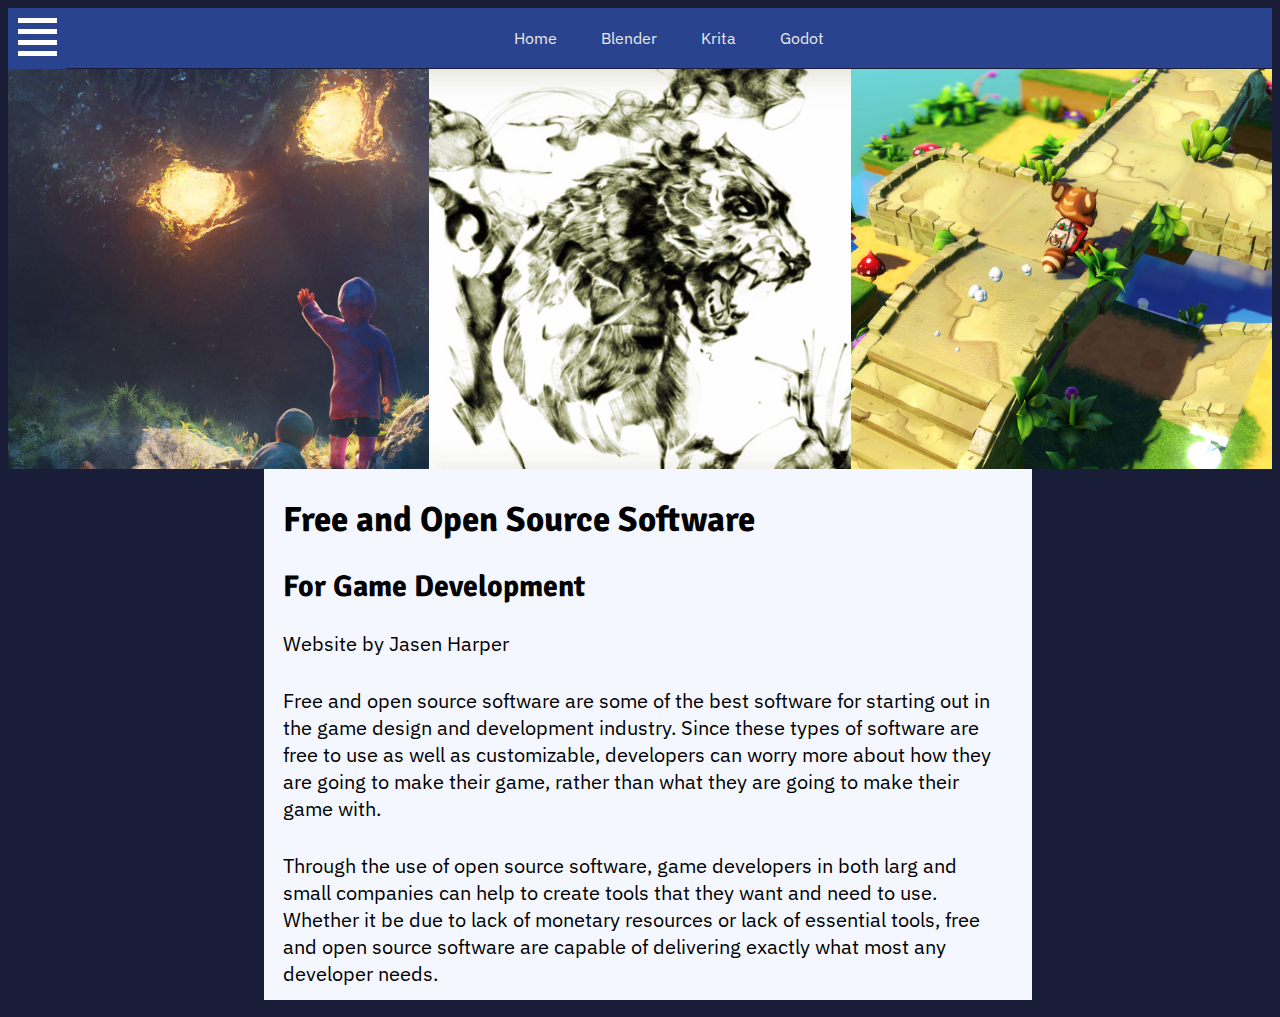
<file: index.html>
<!DOCTYPE html>
<html lang="en">

    <head>

        <meta charset="UTF-8">
        <title>FOSS For Game Dev</title>
        <link href="https://fonts.googleapis.com/css?family=IBM+Plex+Sans&display=swap" rel="stylesheet">
        <link href="https://fonts.googleapis.com/css?family=Signika&display=swap" rel="stylesheet">
        <link rel="stylesheet" href="Style.css">

        <!--Main landing page for FOSS for game dev-->
        <!--Jasen Harper-->

    </head>

    <body>

        <!--Navigation Bar-->
        <nav>

            <!--Dropdown Menu-->
            <div class="dropdown">
                <button class="dropbtn"><img src="media/Menu%20Button%202.png" alt="Dropdown Menu Button"></button>
                <div class="dropdown-content">
                    <a class="dropdownA" href="index.html">Home</a>
                    <a class="dropdownA" href="section1.html">Blender</a>
                    <a class="dropdownA" href="section2.html">Krita</a>
                    <a class="dropdownA" href="section3.html">Godot</a>
                    <a class="dropdownA" href="credits.html">Credits</a>
                    <a class="dropdownA" href="sources.html">Sources</a>
                </div>
            </div>

            <!--Navigation Bar Buttons-->
            <ul class="navUl">
                <li class="navLi"><a href="index.html" class="navA">Home</a></li>
                <li class="navLi"><a href="section1.html" class="navA">Blender</a></li>
                <li class="navLi"><a href="section2.html" class="navA">Krita</a></li>
                <li class="navLi"><a href="section3.html" class="navA">Godot</a></li>
            </ul>
        </nav>

        <!--Images-->
        <div class="images">
            <img class="homeImage" src="media/background-andy-waking.jpg" alt="Blender Final Render Example">
            <img class="homeImage" src="media/brush-engines.jpg" alt="Krita Painting Example">
            <img class="homeImage" src="media/background.jpg" alt="Godot Game Example">
        </div>

        <!--Paragraph Box-->
        <div class="divP">
            <h1>Free and Open Source Software</h1>
            <h2>For Game Development</h2>
            <p>Website by Jasen Harper</p>
            <p>Free and open source software are some of the best software for
                starting out in the game design and development industry.
                Since these types of software are free to use as well as
                customizable, developers can worry more about how they are
                going to make their game, rather than what they are going to
                make their game with.</p>
            <p>Through the use of open source software, game developers in both
                larg and small companies can help to create tools that they
                want and need to use. Whether it be due to lack of monetary
                resources or lack of essential tools, free and open source
                software are capable of delivering exactly what most any
                developer needs.</p>
        </div>

        <!--Background Box-->
        <div class="divBackgroundRect"></div>

    </body>

</html>
</file>
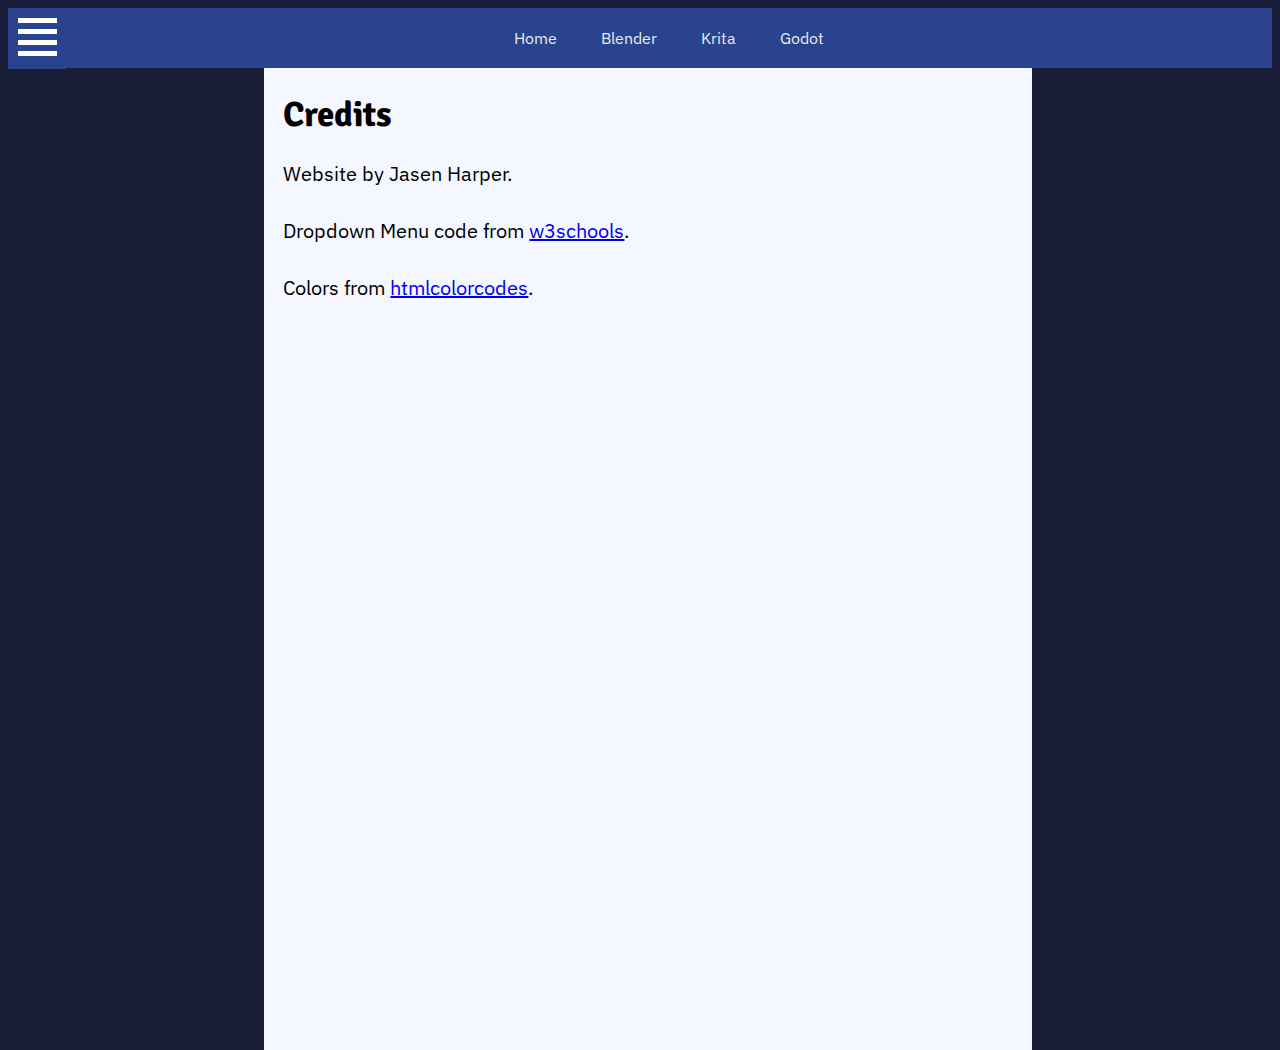
<file: credits.html>
<!DOCTYPE html>
<html lang="en">

    <head>

        <meta charset="UTF-8">
        <title>FOSS For Game Dev - Credits</title>
        <link href="https://fonts.googleapis.com/css?family=IBM+Plex+Sans&display=swap" rel="stylesheet">
        <link href="https://fonts.googleapis.com/css?family=Signika&display=swap" rel="stylesheet">
        <link rel="stylesheet" href="Style.css">

        <!--Webpage for website credits-->
        <!--Jasen Harper-->

    </head>

    <body>

        <!--Navigation Bar-->
        <nav>

            <!--Dropdown Menu-->
            <div class="dropdown">
                <button class="dropbtn"><img src="media/Menu%20Button%202.png" alt="Dropdown Menu Button"></button>
                <div class="dropdown-content">
                    <a class="dropdownA" href="index.html">Home</a>
                    <a class="dropdownA" href="section1.html">Blender</a>
                    <a class="dropdownA" href="section2.html">Krita</a>
                    <a class="dropdownA" href="section3.html">Godot</a>
                    <a class="dropdownA" href="credits.html">Credits</a>
                    <a class="dropdownA" href="sources.html">Sources</a>
                </div>
            </div>

            <!--Navigation Bar Buttons-->
            <ul class="navUl">
                <li class="navLi"><a href="index.html" class="navA">Home</a></li>
                <li class="navLi"><a href="section1.html" class="navA">Blender</a></li>
                <li class="navLi"><a href="section2.html" class="navA">Krita</a></li>
                <li class="navLi"><a href="section3.html" class="navA">Godot</a></li>
            </ul>
        </nav>

        <!--Paragraph Box-->
        <div class="divP">
            <h1>Credits</h1>
            <p>Website by Jasen Harper.</p>
            <p>Dropdown Menu code from <a href="https://www.w3schools.com/css/css_dropdowns.asp">w3schools</a>.</p>
            <p>Colors from <a href="https://htmlcolorcodes.com/">htmlcolorcodes</a>.</p>
        </div>

        <!--Background Box-->
        <div class="divBackgroundRectCredits"></div>

    </body>

</html>
</file>
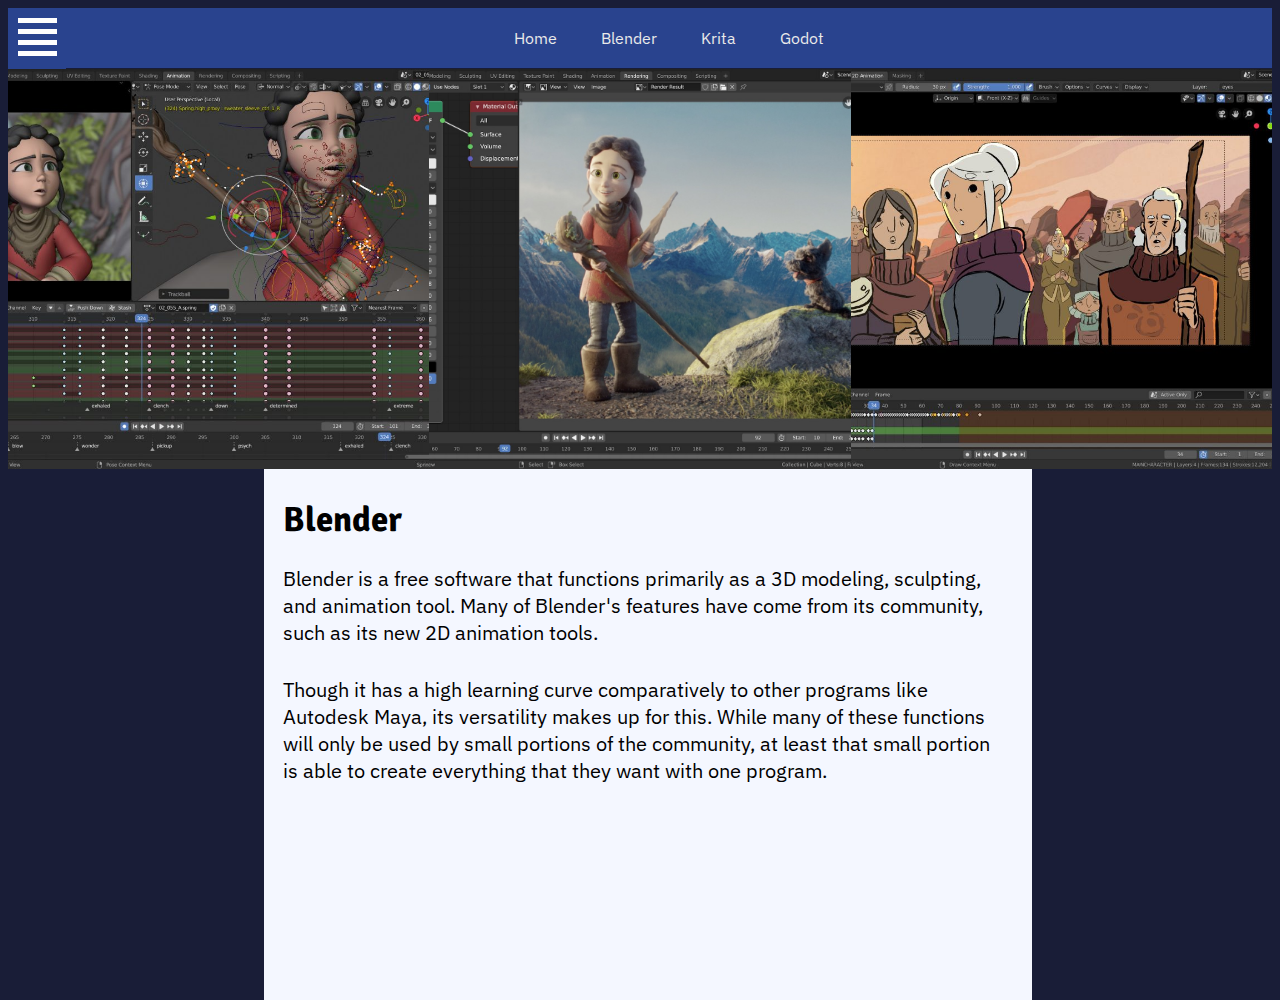
<file: section1.html>
<!DOCTYPE html>
<html lang="en">

    <head>

        <meta charset="UTF-8">
        <title>FOSS For Game Dev - Blender</title>
        <link href="https://fonts.googleapis.com/css?family=IBM+Plex+Sans&display=swap" rel="stylesheet">
        <link href="https://fonts.googleapis.com/css?family=Signika&display=swap" rel="stylesheet">
        <link rel="stylesheet" href="Style.css">

        <!--Webpage for Blender-->
        <!--Jasen Harper-->

    </head>

    <body>

        <!--Navigation Bar-->
        <nav>

            <!--Dropdown Menu-->
            <div class="dropdown">
                <button class="dropbtn"><img src="media/Menu%20Button%202.png" alt="Dropdown Menu Button"></button>
                <div class="dropdown-content">
                    <a class="dropdownA" href="index.html">Home</a>
                    <a class="dropdownA" href="section1.html">Blender</a>
                    <a class="dropdownA" href="section2.html">Krita</a>
                    <a class="dropdownA" href="section3.html">Godot</a>
                    <a class="dropdownA" href="credits.html">Credits</a>
                    <a class="dropdownA" href="sources.html">Sources</a>
                </div>
            </div>

            <!--Navigation Bar Buttons-->
            <ul class="navUl">
                <li class="navLi"><a href="index.html" class="navA">Home</a></li>
                <li class="navLi"><a href="section1.html" class="navA">Blender</a></li>
                <li class="navLi"><a href="section2.html" class="navA">Krita</a></li>
                <li class="navLi"><a href="section3.html" class="navA">Godot</a></li>
            </ul>
        </nav>

        <!--Images-->
        <div class="images">
            <img class="homeImage" src="media/animation01-1280x720.jpg" alt="Blender 3D Animation Example">
            <img class="homeImage" src="media/blender_render.jpg" alt="Blender Rendering Example">
            <img class="homeImage" src="media/hero_p31_screenshot-1280x720.jpg" alt="Blender 2D Animation Example">
        </div>

        <!--Paragraph Box-->
        <div class="divP">
            <h1>Blender</h1>
            <p>Blender is a free software that functions primarily as a 3D
                modeling, sculpting, and animation tool. Many of Blender's
                features have come from its community, such as its new 2D
                animation tools.</p>
            <p>Though it has a high learning curve comparatively to other
                programs like Autodesk Maya, its versatility makes up for this.
                While many of these functions will only be used by small
                portions of the community, at least that small portion is able
                to create everything that they want with one program.</p>
        </div>

        <!--Background Box-->
        <div class="divBackgroundRect"></div>

    </body>

</html>
</file>
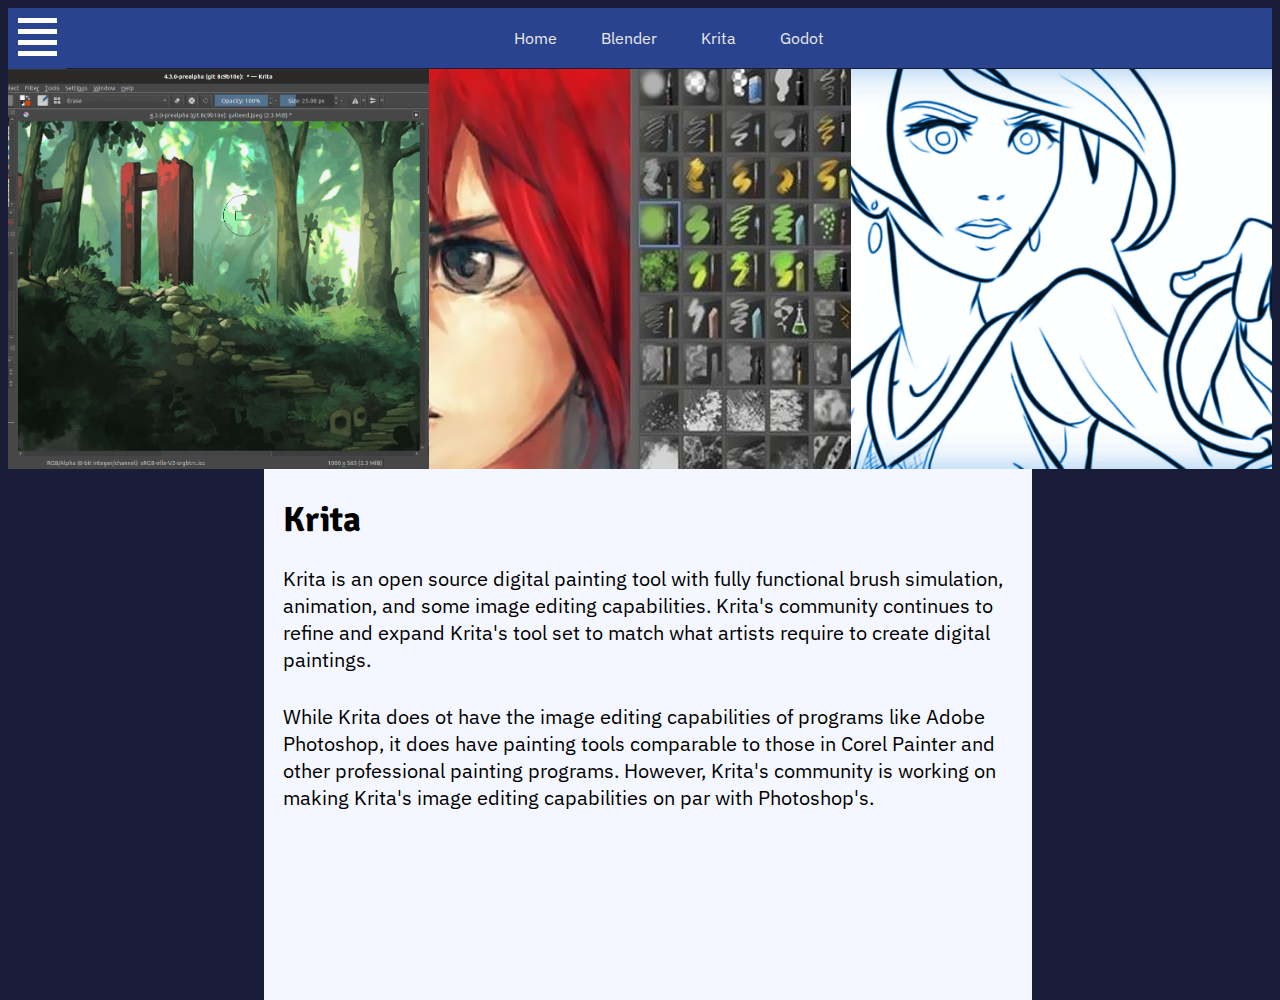
<file: section2.html>
<!DOCTYPE html>
<html lang="en">

    <head>

        <meta charset="UTF-8">
        <title>FOSS For Game Dev - Krita</title>
        <link href="https://fonts.googleapis.com/css?family=IBM+Plex+Sans&display=swap" rel="stylesheet">
        <link href="https://fonts.googleapis.com/css?family=Signika&display=swap" rel="stylesheet">
        <link rel="stylesheet" href="Style.css">

        <!--Webpage for Krita-->
        <!--Jasen Harper-->

    </head>

    <body>

        <!--Navigation Bar-->
        <nav>

            <!--Dropdown Menu-->
            <div class="dropdown">
                <button class="dropbtn"><img src="media/Menu%20Button%202.png" alt="Dropdown Menu Button"></button>
                <div class="dropdown-content">
                    <a class="dropdownA" href="index.html">Home</a>
                    <a class="dropdownA" href="section1.html">Blender</a>
                    <a class="dropdownA" href="section2.html">Krita</a>
                    <a class="dropdownA" href="section3.html">Godot</a>
                    <a class="dropdownA" href="credits.html">Credits</a>
                    <a class="dropdownA" href="sources.html">Sources</a>
                </div>
            </div>

            <!--Navigation Bar Buttons-->
            <ul class="navUl">
                <li class="navLi"><a href="index.html" class="navA">Home</a></li>
                <li class="navLi"><a href="section1.html" class="navA">Blender</a></li>
                <li class="navLi"><a href="section2.html" class="navA">Krita</a></li>
                <li class="navLi"><a href="section3.html" class="navA">Godot</a></li>
            </ul>
        </nav>

        <!--Images-->
        <div class="images">
            <img class="homeImage" src="media/krita-ui-40.png" alt="Krita Interface">
            <img class="homeImage" src="media/resource-manager.jpg" alt="Krita Resource Manager">
            <img class="homeImage" src="media/brush-stabilizer.png" alt="Krita Brush Stabilization Example">
        </div>

        <!--Paragraph Box-->
        <div class="divP">
            <h1>Krita</h1>
            <p>Krita is an open source digital painting tool with fully
                functional brush simulation, animation, and some image editing
                capabilities. Krita's community continues to refine and expand
                Krita's tool set to match what artists require to create
                digital paintings.</p>
            <p>While Krita does ot have the image editing capabilities of
                programs like Adobe Photoshop, it does have painting tools
                comparable to those in Corel Painter and other professional
                painting programs. However, Krita's community is working on
                making Krita's image editing capabilities on par with
                Photoshop's.</p>
        </div>

        <!--Background Box-->
        <div class="divBackgroundRect"></div>

    </body>

</html>
</file>
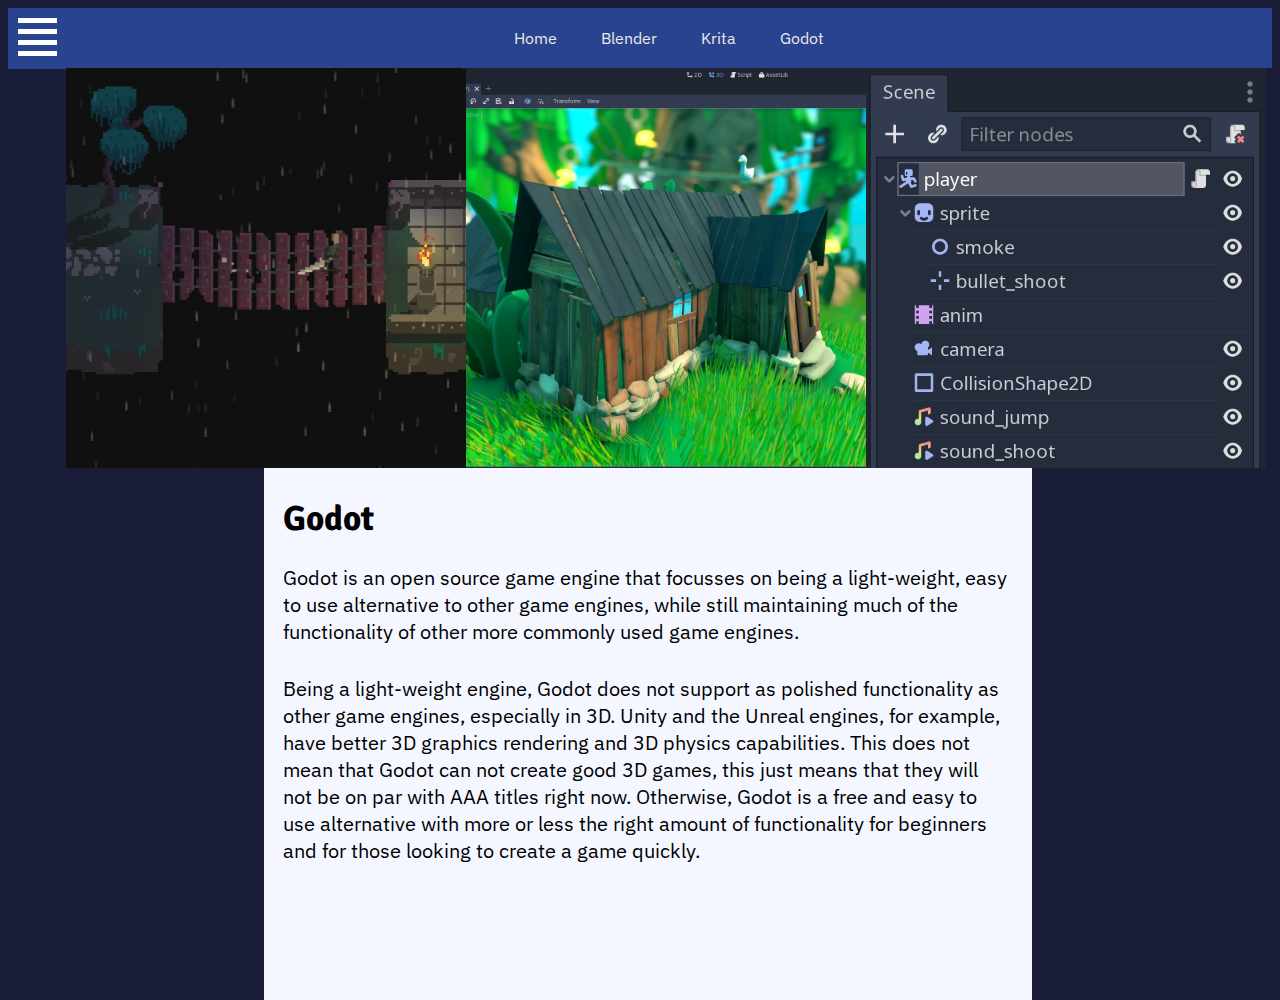
<file: section3.html>
<!DOCTYPE html>
<html lang="en">

    <head>

        <meta charset="UTF-8">
        <title>FOSS For Game Dev - Godot</title>
        <link href="https://fonts.googleapis.com/css?family=IBM+Plex+Sans&display=swap" rel="stylesheet">
        <link href="https://fonts.googleapis.com/css?family=Signika&display=swap" rel="stylesheet">
        <link rel="stylesheet" href="Style.css">

        <!--Webpage for The Godot Engine-->
        <!--Jasen Harper-->

    </head>

    <body>

        <!--Navigation Bar-->
        <nav>

            <!--Dropdown Menu-->
            <div class="dropdown">
                <button class="dropbtn"><img src="media/Menu%20Button%202.png" alt="Dropdown Menu Button"></button>
                <div class="dropdown-content">
                    <a class="dropdownA" href="index.html">Home</a>
                    <a class="dropdownA" href="section1.html">Blender</a>
                    <a class="dropdownA" href="section2.html">Krita</a>
                    <a class="dropdownA" href="section3.html">Godot</a>
                    <a class="dropdownA" href="credits.html">Credits</a>
                    <a class="dropdownA" href="sources.html">Sources</a>
                </div>
            </div>

            <!--Navigation Bar Buttons-->
            <ul class="navUl">
                <li class="navLi"><a href="index.html" class="navA">Home</a></li>
                <li class="navLi"><a href="section1.html" class="navA">Blender</a></li>
                <li class="navLi"><a href="section2.html" class="navA">Krita</a></li>
                <li class="navLi"><a href="section3.html" class="navA">Godot</a></li>
            </ul>
        </nav>

        <!--Images-->
        <div class="images">
            <img class="homeImage" src="media/2d.jpg" alt="Godot 2D Game Example">
            <img class="homeImage" src="media/3d.jpg" alt="Godot 3D Game Example">
            <img class="homeImage" src="media/innovative.png" alt="Godot Interface Example">
        </div>

        <!--Paragraph Box-->
        <div class="divP">
            <h1>Godot</h1>
            <p>Godot is an open source game engine that focusses on being a
                light-weight, easy to use alternative to other game engines, while
                still maintaining much of the functionality of other more commonly
                used game engines.</p>
            <p>Being a light-weight engine, Godot does not support as polished
                functionality as other game engines, especially in 3D. Unity
                and the Unreal engines, for example, have better 3D graphics
                rendering and 3D physics capabilities. This does not mean that
                Godot can not create good 3D games, this just means that they
                will not be on par with AAA titles right now. Otherwise, Godot
                is a free and easy to use alternative with more or less the
                right amount of functionality for beginners and for those
                looking to create a game quickly.</p>
        </div>

        <!--Background Box-->
        <div class="divBackgroundRect"></div>

    </body>

</html>
</file>
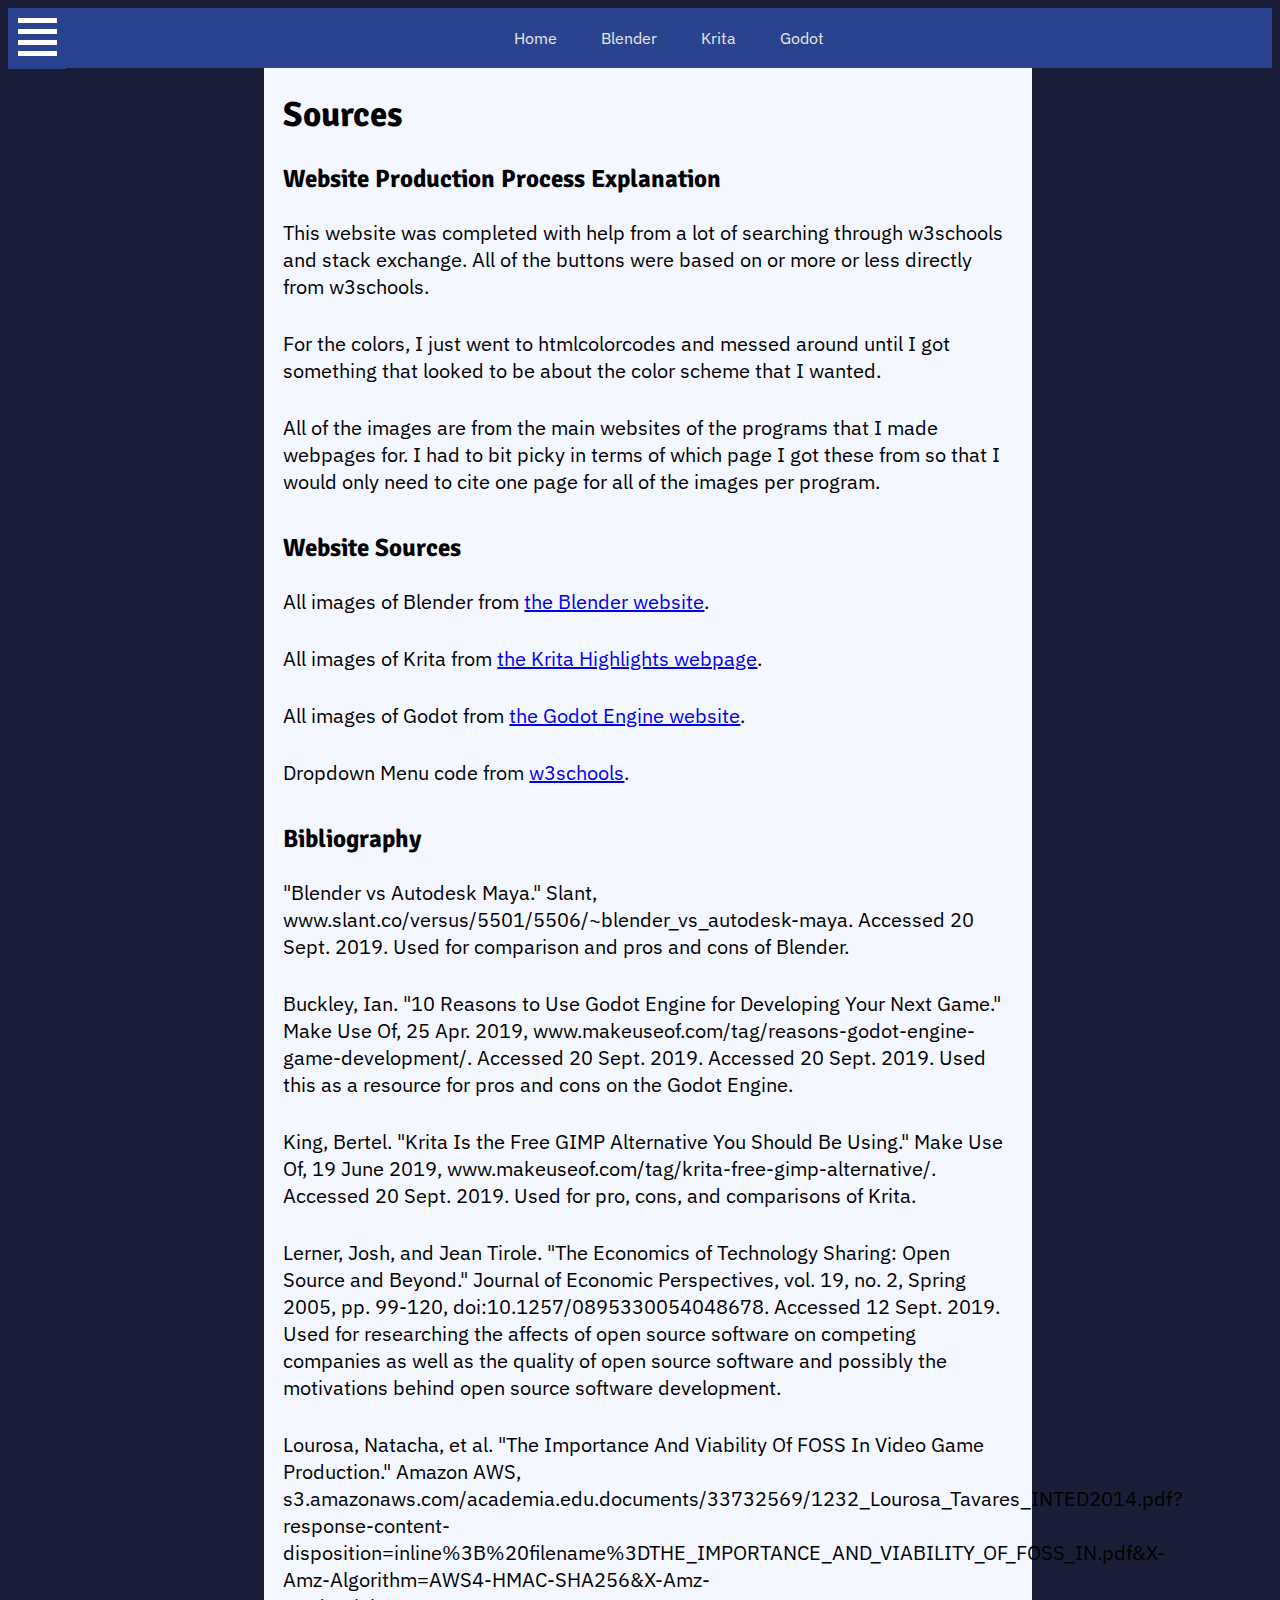
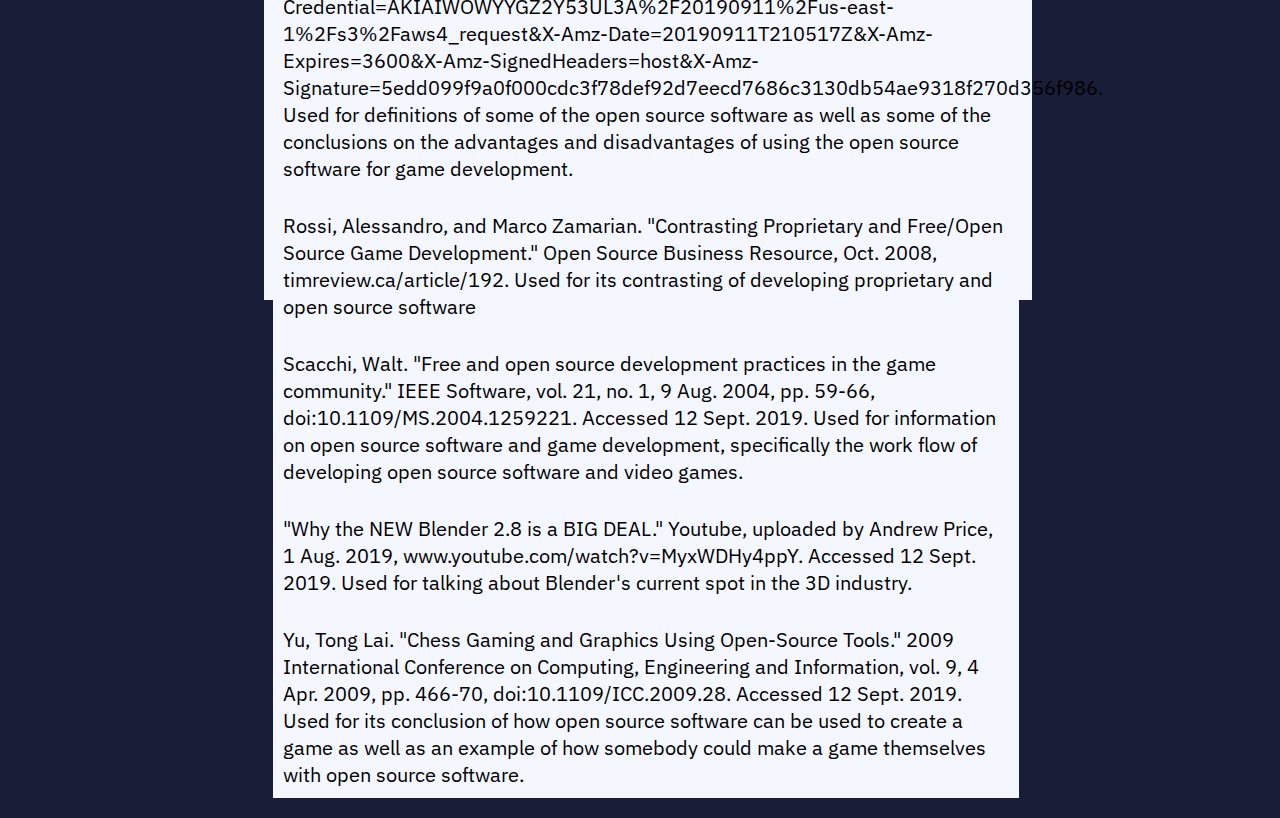
<file: sources.html>
<!DOCTYPE html>
<html lang="en">

    <head>

        <meta charset="UTF-8">
        <title>FOSS For Game Dev - Sources</title>
        <link href="https://fonts.googleapis.com/css?family=IBM+Plex+Sans&display=swap" rel="stylesheet">
        <link href="https://fonts.googleapis.com/css?family=Signika&display=swap" rel="stylesheet">
        <link rel="stylesheet" href="Style.css">

        <!--Webpage for bibliography, code and picture sources, and description of website creation process-->
        <!--Jasen Harper-->

    </head>

    <body>

        <!--Navigation Bar-->
        <nav>

            <!--Dropdown Menu-->
            <div class="dropdown">
                <button class="dropbtn"><img src="media/Menu%20Button%202.png" alt="Dropdown Menu Button"></button>
                <div class="dropdown-content">
                    <a class="dropdownA" href="index.html">Home</a>
                    <a class="dropdownA" href="section1.html">Blender</a>
                    <a class="dropdownA" href="section2.html">Krita</a>
                    <a class="dropdownA" href="section3.html">Godot</a>
                    <a class="dropdownA" href="credits.html">Credits</a>
                    <a class="dropdownA" href="sources.html">Sources</a>
                </div>
            </div>

            <!--Navigation Bar Buttons-->
            <ul class="navUl">
                <li class="navLi"><a href="index.html" class="navA">Home</a></li>
                <li class="navLi"><a href="section1.html" class="navA">Blender</a></li>
                <li class="navLi"><a href="section2.html" class="navA">Krita</a></li>
                <li class="navLi"><a href="section3.html" class="navA">Godot</a></li>
            </ul>
        </nav>

        <!--Paragraph Box-->
        <div class="divP">

            <h1>Sources</h1>

            <h3>Website Production Process Explanation</h3>

            <p>This website was completed with help from a lot of searching
                through w3schools and stack exchange. All of the buttons were
                based on or more or less directly from w3schools.</p>
            <p>For the colors, I just went to htmlcolorcodes and messed around
                until I got something that looked to be about the color scheme
                that I wanted.</p>
            <p>All of the images are from the main websites of the programs that
                I made webpages for. I had to bit picky in terms of which page
                I got these from so that I would only need to cite one page for
                all of the images per program.</p>

            <h3>Website Sources</h3>

            <p>All images of Blender from <a href="https://www.blender.org/">the
                Blender website</a>.</p>

            <p>All images of Krita from
                <a href="https://krita.org/en/features/highlights/">the Krita
                    Highlights webpage</a>.</p>

            <p>All images of Godot from <a href="https://godotengine.org/">the
                Godot Engine website</a>.</p>

            <p>Dropdown Menu code from <a href="https://www.w3schools.com/css/css_dropdowns.asp">w3schools</a>.</p>

            <h3>Bibliography</h3>

            <p>"Blender vs Autodesk Maya." Slant,
                www.slant.co/versus/5501/5506/~blender_vs_autodesk-maya.
                Accessed 20 Sept. 2019. Used for comparison and pros and cons
                of Blender.</p>

            <p>Buckley, Ian. "10 Reasons to Use Godot Engine for Developing
                Your Next Game." Make Use Of, 25 Apr. 2019,
                www.makeuseof.com/tag/reasons-godot-engine-game-development/.
                Accessed 20 Sept. 2019. Accessed 20 Sept. 2019. Used this as a
                resource for pros and cons on the Godot Engine.</p>

            <p>King, Bertel. "Krita Is the Free GIMP Alternative You Should Be
                Using." Make Use Of, 19 June 2019,
                www.makeuseof.com/tag/krita-free-gimp-alternative/.
                Accessed 20 Sept. 2019. Used for pro, cons, and comparisons
                of Krita.</p>

            <p>Lerner, Josh, and Jean Tirole. "The Economics of Technology
                Sharing: Open Source and Beyond." Journal of Economic
                Perspectives, vol. 19, no. 2, Spring 2005, pp. 99-120,
                doi:10.1257/0895330054048678. Accessed 12 Sept. 2019. Used for
                researching the affects of open source software on competing
                companies as well as the quality of open source software and
                possibly the motivations behind open source software
                development.</p>

            <p>Lourosa, Natacha, et al. "The Importance And Viability Of FOSS
                In Video Game Production." Amazon AWS,
                s3.amazonaws.com/academia.edu.documents/33732569/1232_Lourosa_Tavares_INTED2014.pdf?response-content-disposition=inline%3B%20filename%3DTHE_IMPORTANCE_AND_VIABILITY_OF_FOSS_IN.pdf&X-Amz-Algorithm=AWS4-HMAC-SHA256&X-Amz-Credential=AKIAIWOWYYGZ2Y53UL3A%2F20190911%2Fus-east-1%2Fs3%2Faws4_request&X-Amz-Date=20190911T210517Z&X-Amz-Expires=3600&X-Amz-SignedHeaders=host&X-Amz-Signature=5edd099f9a0f000cdc3f78def92d7eecd7686c3130db54ae9318f270d356f986.
                Used for definitions of some of the open source software as
                well as some of the conclusions on the advantages and
                disadvantages of using the open source software for game
                development.</p>

            <p>Rossi, Alessandro, and Marco Zamarian. "Contrasting Proprietary
                and Free/Open Source Game Development." Open Source Business
                Resource, Oct. 2008, timreview.ca/article/192. Used for its
                contrasting of developing proprietary and open source software</p>

            <p>Scacchi, Walt. "Free and open source development practices in
                the game community." IEEE Software, vol. 21, no. 1, 9 Aug.
                2004, pp. 59-66, doi:10.1109/MS.2004.1259221. Accessed 12 Sept.
                2019. Used for information on open source software and game
                development, specifically the work flow of developing open
                source software and video games.</p>

            <p>"Why the NEW Blender 2.8 is a BIG DEAL." Youtube, uploaded by
                Andrew Price, 1 Aug. 2019, www.youtube.com/watch?v=MyxWDHy4ppY.
                Accessed 12 Sept. 2019. Used for talking about Blender's
                current spot in the 3D industry.</p>

            <p>Yu, Tong Lai. "Chess Gaming and Graphics Using Open-Source
                Tools." 2009 International Conference on Computing, Engineering
                and Information, vol. 9, 4 Apr. 2009, pp. 466-70,
                doi:10.1109/ICC.2009.28. Accessed 12 Sept. 2019. Used for its
                conclusion of how open source software can be used to create
                a game as well as an example of how somebody could make a game
                themselves with open source software.</p>

        </div>

        <!--Background Box-->
        <div class="divBackgroundRectSources"></div>

    </body>

</html>
</file>
<file: Style.css>
/*CSS for each html document*/
/*Jasen Harper*/

body {
    background-color: #191D37;
}

/***************************** NAVIGATION BAR *********************************/

/* Navigation Bar List */
.navUl {
    list-style-type: none;
    margin: 0px;
    padding: 0px;
    text-align: center;
    overflow: hidden;
    background-color: #29438E;
}

/* Navigation Bar List (Link Blocks) */
.navLi {
    display: inline-block;
    margin-left: 0px;
    margin-right: 0px;
}

/* Navigation Bar Attributes (Links) */
.navA {
    display: block;
    padding: 20px;
    color: #EAEAEA;
    text-decoration: none;
}

/* When the navigation bar links are hovered */
.navA:hover {
    /* Change their color */
    background-color: #FFB76D ;
}

/******************************* DROPDOWN MENU ********************************/

/* From https://www.w3schools.com/css/css_dropdowns.asp */

/* Dropdown Menu */
.dropdown {
    position: relative;
    display: inline-block;
    float: left;
}

/* Dropdown Menu Button */
.dropbtn {
    background-color: #29438E;
    color: white;
    padding: 1px;
    margin: 0px;
    border: none;
    cursor: pointer;
}

/* Dropdown Content (Link Blocks) */
.dropdown-content {
    display: none;
    position: absolute;
    background-color: #29438E;
    min-width: 160px;
    box-shadow: 0px 8px 16px 0px rgba(0,0,0,0.2);
    z-index: 1;
}

/* Dropdown Attributes (Links) */
.dropdownA {
    color: #EAEAEA;
    padding: 16px 16px;
    text-decoration: none;
    display: block;
}

/* When the dropdown button is hovered */
.dropdown:hover .dropdown-content{
    /* Display the dropdown content */
    display: block;
}

/* When the dropdown button is hovered */
.dropdown:hover .dropbtn {
    /* Change the color of the button */
    background-color: #FFB76D ;
}

/* When the dropdown attributes are hovered */
.dropdownA:hover {
    /* Change the background color */
    background-color: #7795EA;
}

/************************************ IMAGES **********************************/

/* Image Group */
.images {
    box-sizing: content-box;
    display: inline-block;
}

/* Individual Image */
.homeImage {
    box-sizing: border-box;
    width: 33.33333333333%;
    height: 400px;
    object-fit: cover;
    float: left;
}

/******************************** MAIN PARAGRAPHS *****************************/

/* Main Paragraph Box */
.divP {
    margin-left: 21%;
    margin-right: 20%;
    width: 59%;
    display: block;
    background-color: #F4F7FF;
}

/* Box for behind images and down the rest of the page */
.divBackgroundRect, .divBackgroundRectSources, .divBackgroundRectCredits {
    position: absolute;
    top: 100px;
    margin-left: 20%;
    margin-right: 20%;
    height: 900px;
    width: 60%;
    background-color: #F4F7FF;
    z-index: -1;
}

/* Box for sources page */
.divBackgroundRectSources {
    top: 50px;
    height: 1850px;
}

/* Box for credits page */
.divBackgroundRectCredits {
    top: 50px;
    height: 1000px;
}

/************************************* MISC ***********************************/

/* Setting font and padding for paragraphs */
p {
    font-family: 'IBM Plex Sans', sans-serif;
    padding-left: 10px;
    padding-right: 10px;
    padding-bottom: 10px;
    font-size: 20px;
}

/* Setting font attributes */
a {
    font-family: 'IBM Plex Sans', sans-serif;
}

/* Setting font and padding for headers */
h1, h2, h3 {
    font-family: 'Signika', sans-serif;
    padding-left: 10px;
    padding-right: 10px;
    padding-top: 2px;
    padding-bottom: 0px;
}

/* Setting h1 font size */
h1 {
    font-size: 35px;
}

/* Setting h2 font size */
h2 {
    font-size: 30px;
}

/* Setting h3 font size */
h3 {
    font-size: 25px;
}
</file>
